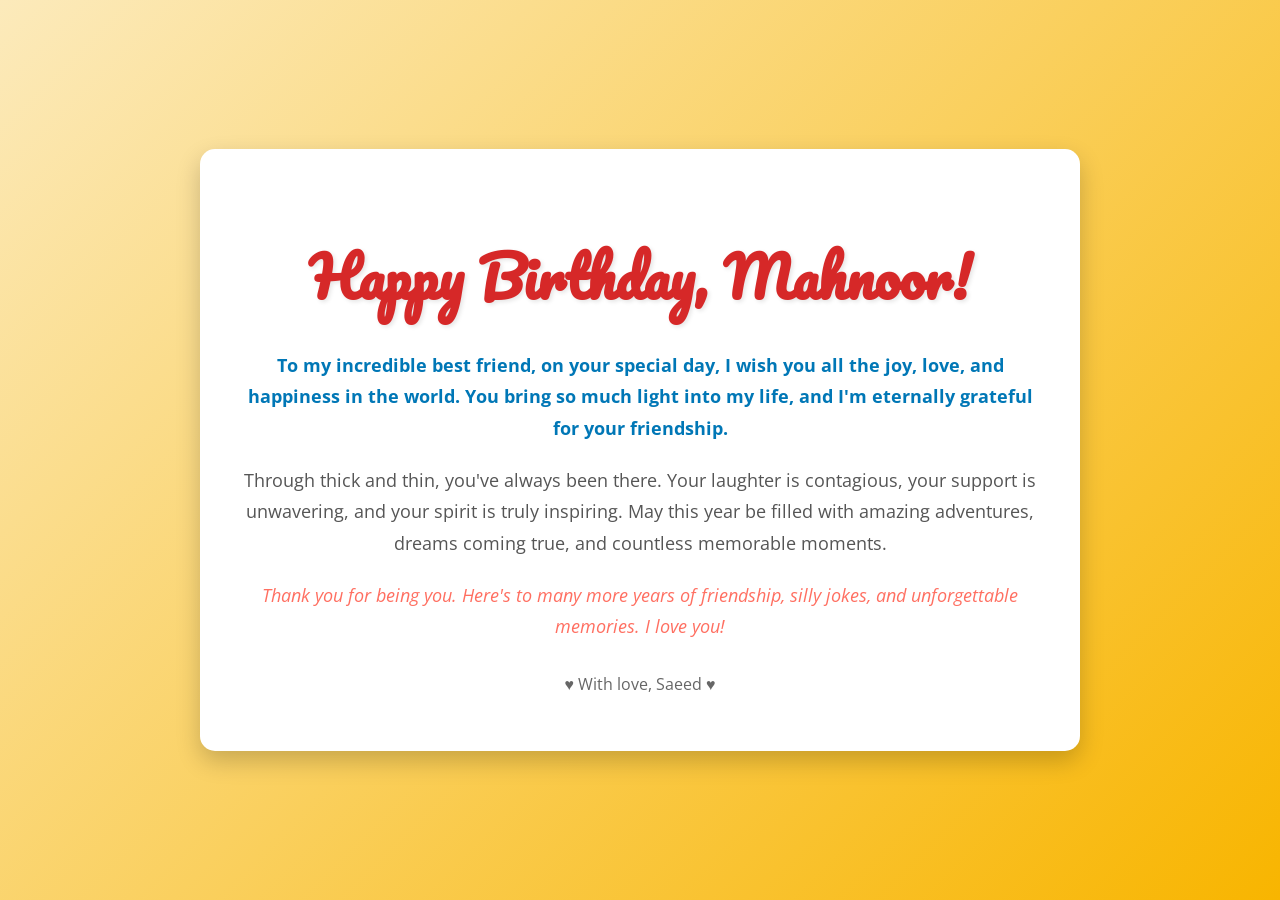
<file: index (1).html>
<!DOCTYPE html>
<html lang="en">
<head>
    <meta charset="UTF-8">
    <meta name="viewport" content="width=device-width, initial-scale=1.0">
    <title>Happy Birthday, Best Friend!</title>
    <link rel="stylesheet" href="style.css">
    <link href="https://fonts.googleapis.com/css2?family=Pacifico&family=Open+Sans:wght@400;700&display=swap" rel="stylesheet">
</head>
<body>
    <div class="container">
        <header>
            <h1>Happy Birthday, Mahnoor!</h1>
        </header>
        <main>
            <p class="intro-paragraph">To my incredible best friend, on your special day, I wish you all the joy, love, and happiness in the world. You bring so much light into my life, and I'm eternally grateful for your friendship.</p>
            <p class="main-paragraph">Through thick and thin, you've always been there. Your laughter is contagious, your support is unwavering, and your spirit is truly inspiring. May this year be filled with amazing adventures, dreams coming true, and countless memorable moments.</p>
            <p class="closing-paragraph">Thank you for being you. Here's to many more years of friendship, silly jokes, and unforgettable memories. I love you!</p>
        </main>
        <footer>
            <p>&hearts; With love, Saeed &hearts;</p>
        </footer>
    </div>
</body>
</html>
</file>
<file: style.css>
body {
    font-family: 'Open Sans', sans-serif;
    background: linear-gradient(135deg, #fceabb 0%, #f8b500 100%); /* Warm gradient background */
    color: #333;
    margin: 0;
    display: flex;
    justify-content: center;
    align-items: center;
    min-height: 100vh;
    padding: 20px;
    box-sizing: border-box;
}

.container {
    background-color: #ffffff;
    border-radius: 15px;
    box-shadow: 0 10px 25px rgba(0, 0, 0, 0.2);
    padding: 40px;
    max-width: 800px;
    text-align: center;
    animation: fadeIn 2s ease-in-out;
}

header h1 {
    font-family: 'Pacifico', cursive;
    color: #d62828; /* A lovely red */
    font-size: 3.5em;
    margin-bottom: 25px;
    text-shadow: 2px 2px 4px rgba(0,0,0,0.1);
}

main p {
    font-size: 1.1em;
    line-height: 1.8;
    margin-bottom: 20px;
    color: #555;
}

.intro-paragraph {
    color: #0077b6; /* A pleasant blue */
    font-weight: 700;
}

.closing-paragraph {
    color: #ff6f61; /* A cheerful coral */
    font-style: italic;
}

footer p {
    margin-top: 30px;
    font-size: 1em;
    color: #666;
}

@keyframes fadeIn {
    from { opacity: 0; transform: translateY(-20px); }
    to { opacity: 1; transform: translateY(0); }
}

/* Responsive adjustments */
@media (max-width: 600px) {
    .container {
        padding: 20px;
    }
    header h1 {
        font-size: 2.5em;
    }
    main p {
        font-size: 1em;
    }
}
</file>
